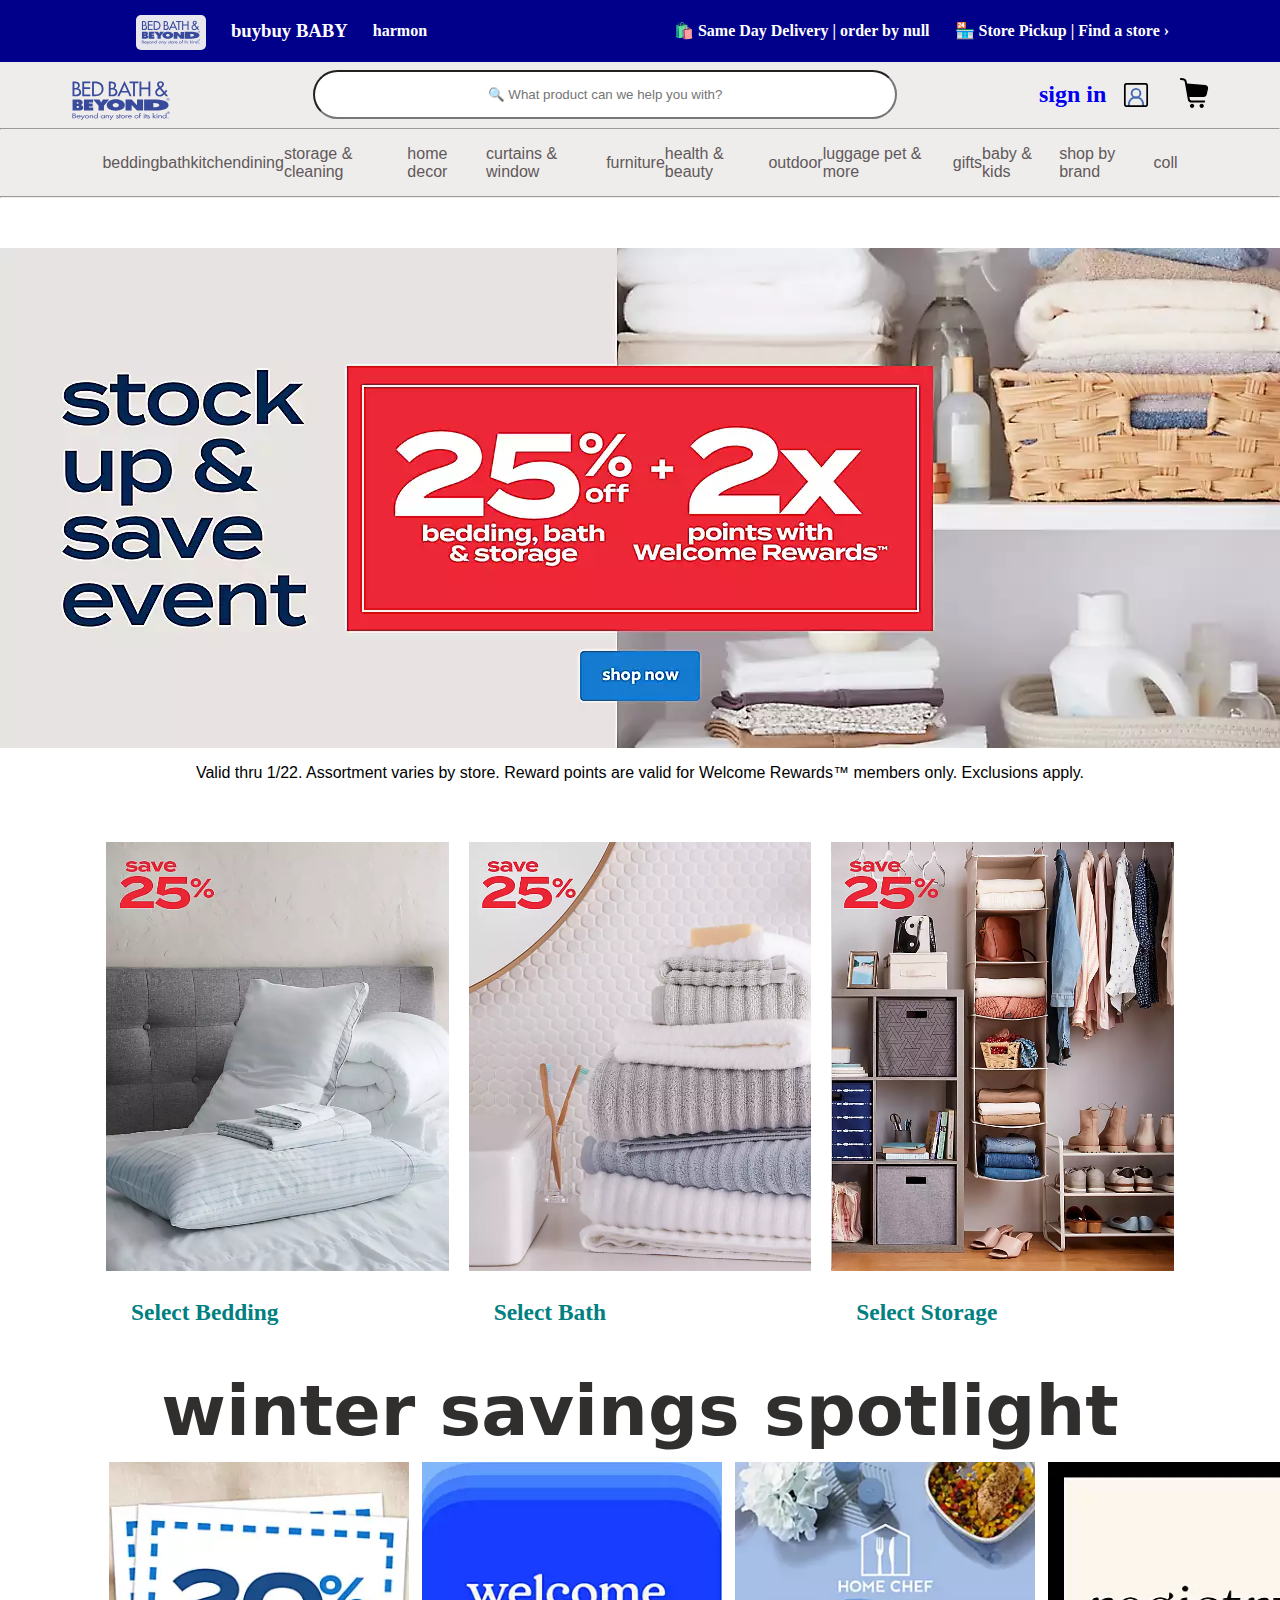
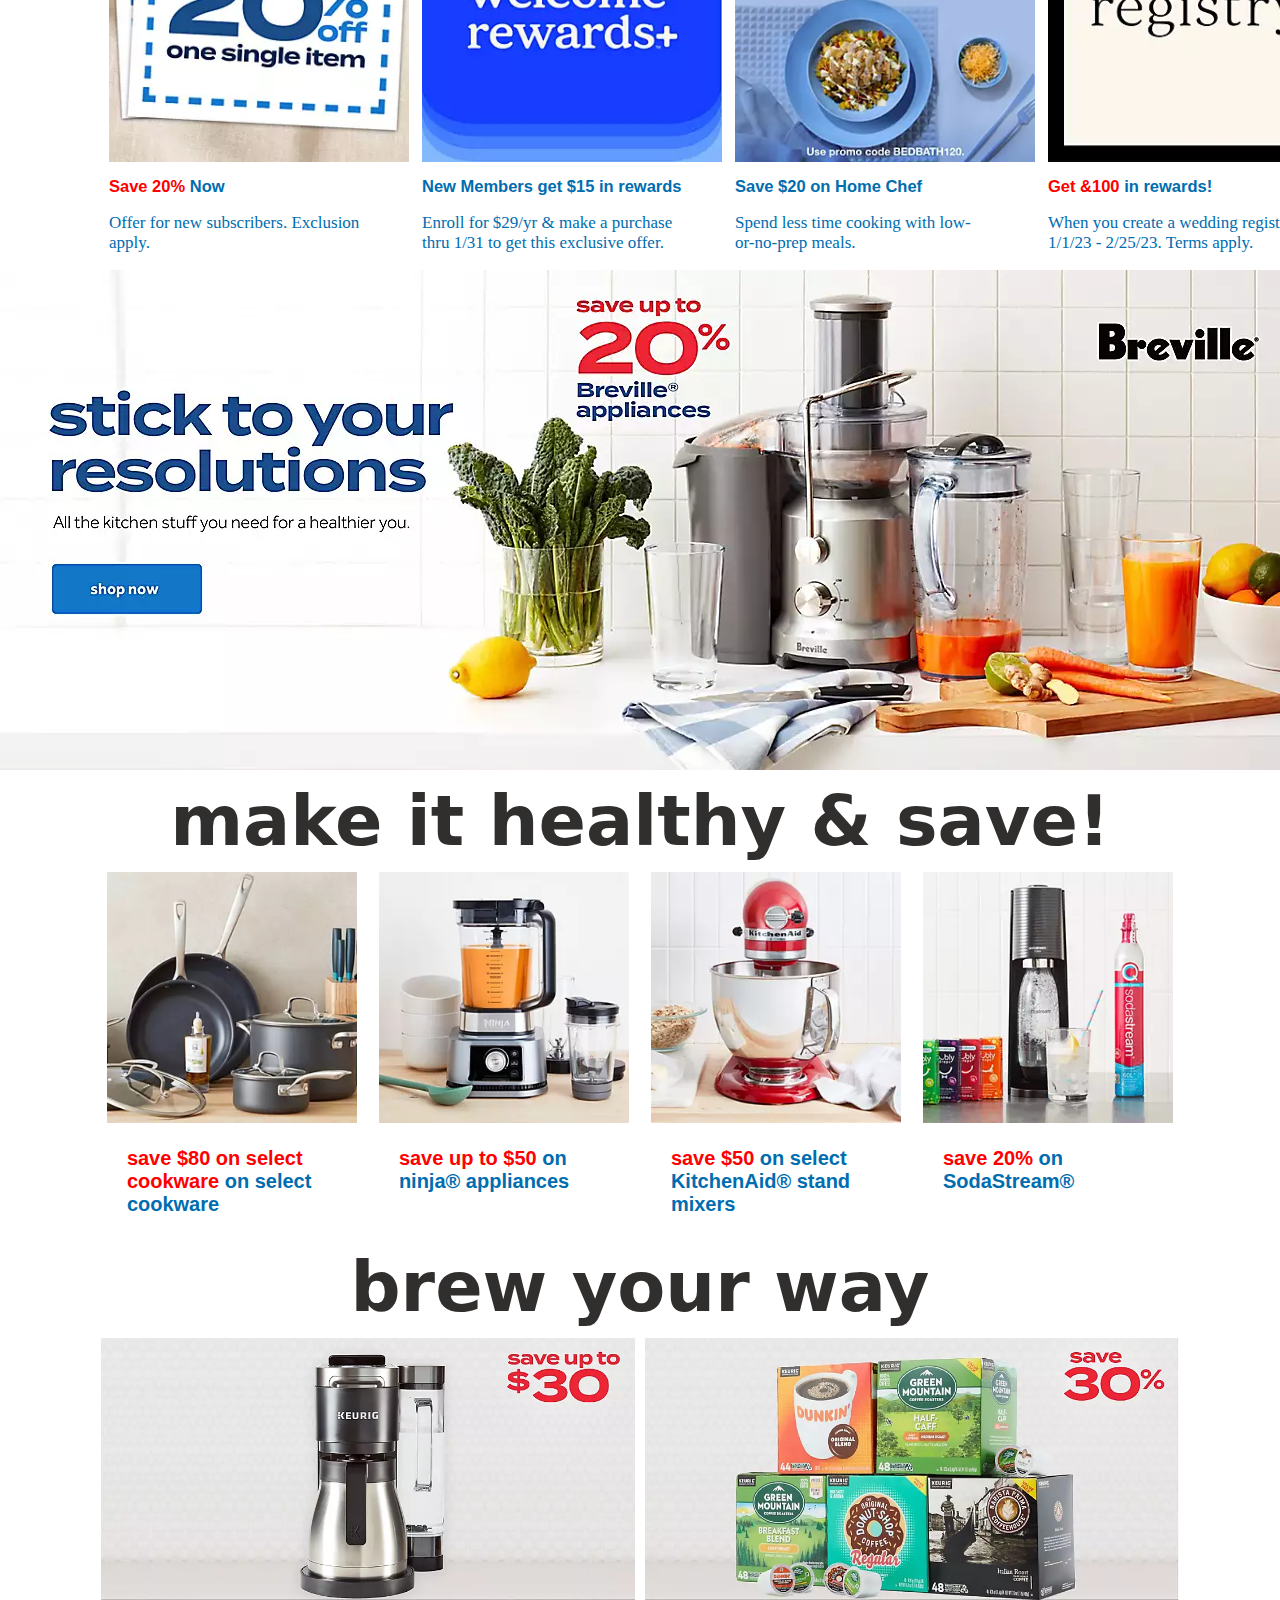
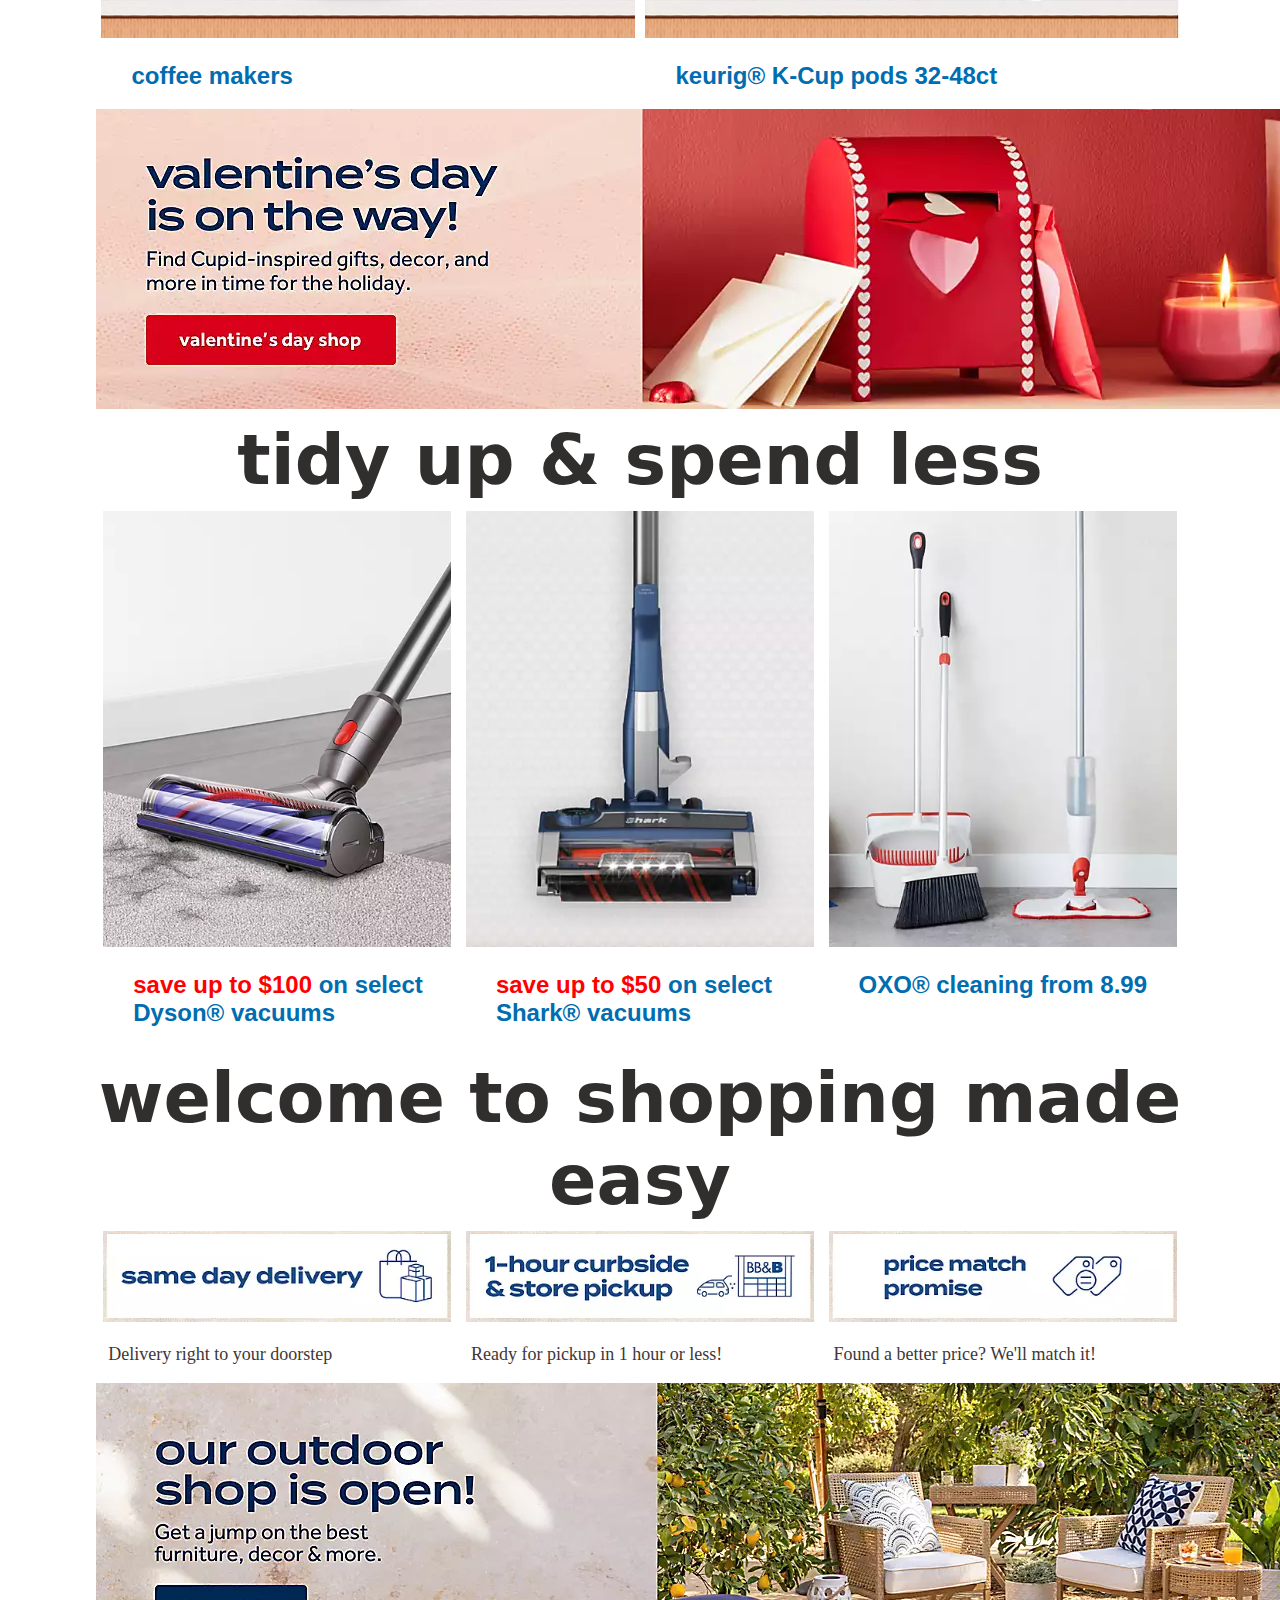
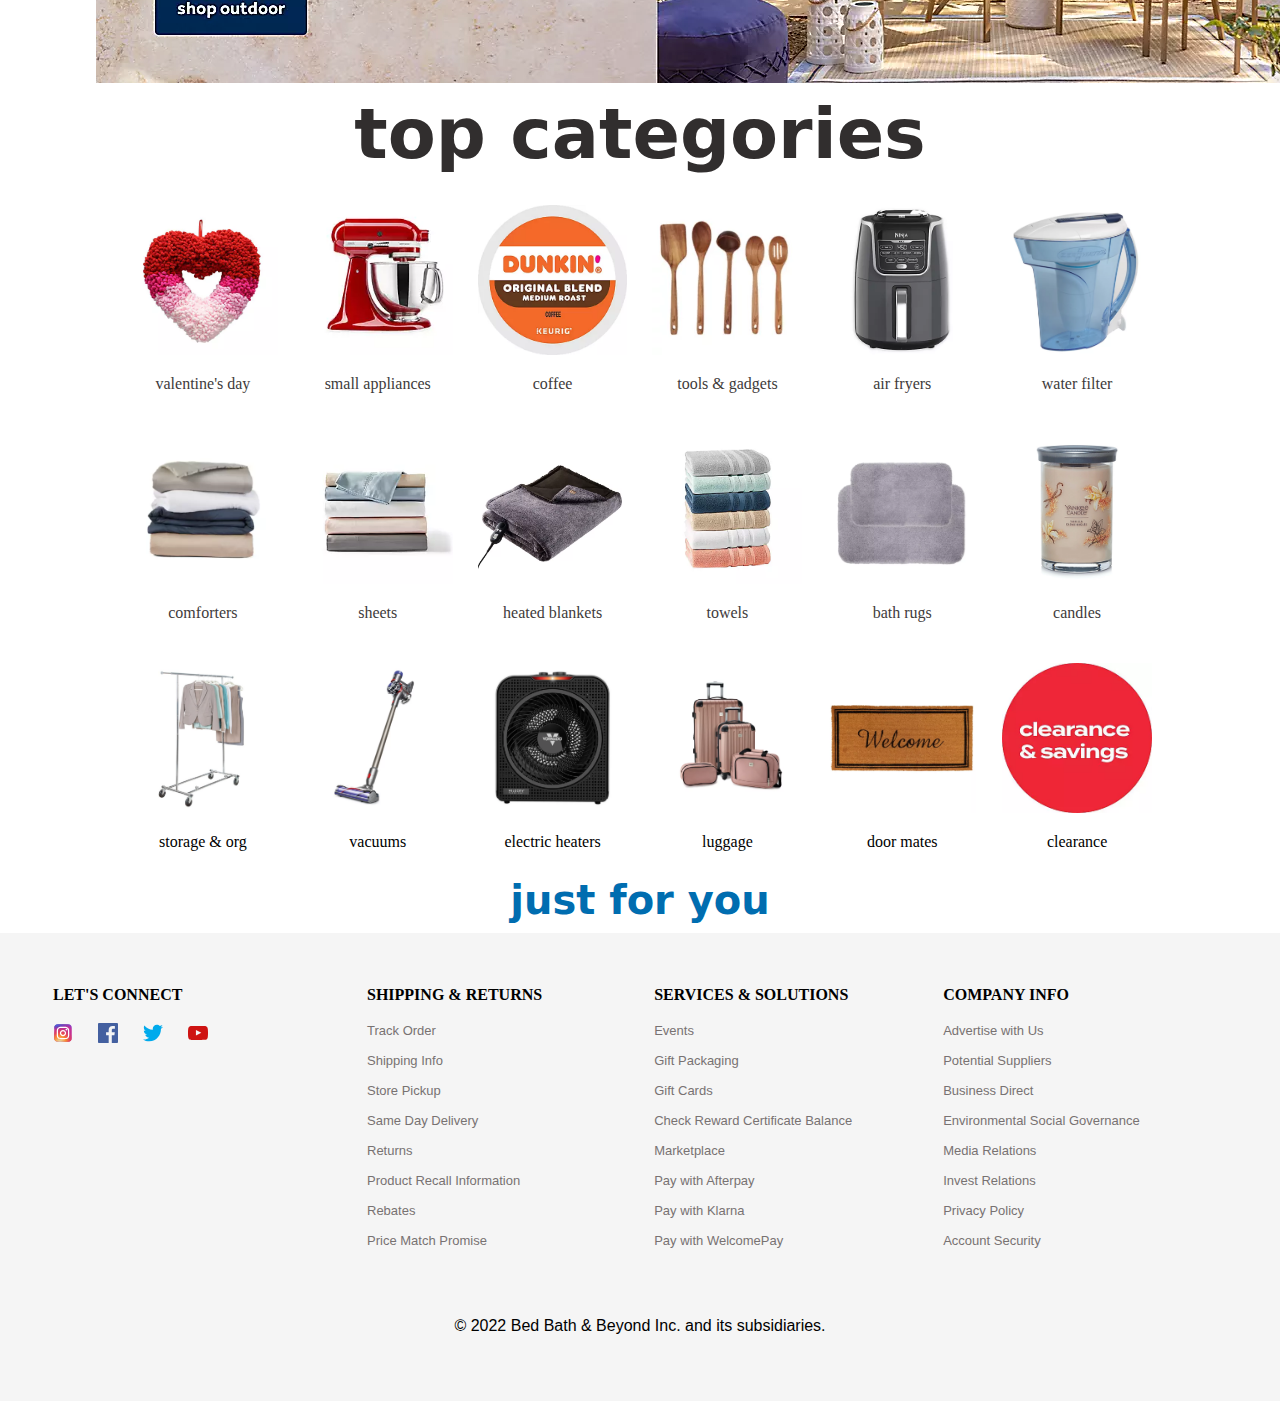
<file: index.html>
<!DOCTYPE html>
<html lang="en">
<head>
    <meta charset="UTF-8">
    <meta http-equiv="X-UA-Compatible" content="IE=edge">
    <meta name="viewport" content="width=device-width, initial-scale=1.0">
    <title>Bed Bath & Beyond</title>
    <link rel="stylesheet" href="style-index.css">
</head>
<body>

    <div id="header">
        <div>
            <a href="./index.html"><img src="./Images/Bedbath&beyond.svg" alt=""></a>
            <a href="#"><h3 class="buy">buybuy BABY</h3></a>
            <a href="#"><h4 class="buy">harmon</h4></a>
        </div>
        <div>
            <a href="#"><h4>🛍️ <span>Same Day Delivery | order by null</span></h4></a>
            <a href="#"><h4>🏪 <span>Store Pickup | Find a store ›</span></h4></a>
        </div>
    </div>

    <div id="nav">
        <div id="inp">
            <a href="./index.html"><img src="./Images/Bedbath&beyond.svg" alt="" id="logo"></a>
        </div>
        <div>
            <input type="text" placeholder="🔍 What product can we help you with?"/>
        </div>
        <div id="login">
            <div>
                <a href="./login.html" id="sign-in">
                <h2>sign in</h2>
                <img src="./Images/profile-svgrepo-com.svg" alt="">
                </a>
            </div>
            <div>
                <a href="./cart.html">
                    <img src="./Images//shopping-cart-free-5-svgrepo-com.svg" alt="">
                </a>
            </div>
        </div>
    </div>

    <hr>

    <div id="various-links">
        <a href="#">bedding</a>
        <a href="#">bath</a>
        <a href="#">kitchen</a>
        <a href="#">dining</a>
        <a href="#">storage & cleaning</a>
        <a href="#">home decor</a>
        <a href="#">curtains & window</a>
        <a href="#">furniture</a>
        <a href="#">health & beauty</a>
        <a href="#">outdoor</a>
        <a href="#">luggage pet & more</a>
        <a href="#">gifts</a>
        <a href="#">baby & kids</a>
        <a href="#">shop by brand</a>
        <a href="#">coll</a>
    </div>

    <hr>

    <div class="home-pic">
        <img src="./Images/home-page.webp" alt="">
    </div>
    <p>Valid thru 1/22. Assortment varies by store. Reward points are valid for Welcome Rewards™ members only. Exclusions apply.</p>

    <div class="category">
        <a href="./shop.html"><img src="./Images/bedding.webp" alt=""><h3>Select Bedding</h3></a>
        <a href="./shop.html"><img src="./Images/bath.webp" alt=""><h3>Select Bath</h3></a>
        <a href="./shop.html"><img src="./Images/storage.webp" alt=""><h3>Select Storage</h3></a>
    </div>

    <div class="prod">
        <h1 class="head">winter savings spotlight</h1>
        <div>
            <a href="#">
                <img src="./Images/1.webp" alt="">
                <h2><span>Save 20% </span>Now</h2>
                <p>Offer for new subscribers. Exclusion apply.</p>
            </a>

            <a href="#">
                <img src="./Images/2.webp" alt="">
                <h2>New Members get $15 in rewards</h2>
                <p>Enroll for $29/yr & make a purchase thru 1/31 to get this exclusive offer.</p>
            </a>

            <a href="#">
                <img src="./Images/3.webp" alt="">
                <h2>Save $20 on Home Chef</h2>
                <p>Spend less time cooking with low-or-no-prep meals.</p>
            </a>

            <a href="#">
                <img src="./Images/4.webp" alt="">
                <h2><span>Get &100</span> in rewards!</h2>
                <p>When you create a wedding registry 1/1/23 - 2/25/23. Terms apply.</p>
            </a>

        </div>
    </div>

    <div class="prod-two">
        <img src="./Images/5.webp" alt="">
    </div>

    <h1 class="head">make it healthy & save!</h1>

    <div class="images-two">
        <div>
            <a href="#"><img src="./Images/6.webp" alt=""><h3><span>save $80 on select cookware</span> on select cookware</h3></a>
        </div>
        <div>
            <a href="#"><img src="./Images/7.webp" alt=""><h3><span>save up to $50 </span>on ninja® appliances</h3></a>
        </div>
        <div>
            <a href="3"><img src="./Images/8.webp" alt=""><h3><span>save $50</span> on select KitchenAid® stand mixers</h3></a>
        </div>
        <div>
            <a href="#"><img src="./Images/9.webp" alt=""><h3><span>save 20% </span>on SodaStream®</h3></a>
        </div>
    </div>

    <h1 class="head">brew your way</h1>

    <div class="img">
        <div>
            <a href="#"><img src="./Images/10.webp" alt=""><h2>coffee makers</h2></a>
        </div>
        <div>
            <a href="#"><img src="./Images/11.webp" alt=""><h2>keurig® K-Cup pods 32-48ct</h2></a>
        </div>
    </div>

    <div class="img">
        <img src="./Images/12.webp" alt="">
    </div>

    <h1 class="head">tidy up & spend less</h1>

    <div class="img img-three">
        <div><a href="#"><img src="./Images/13.webp" alt=""><h2><span>save up to $100</span> on select Dyson® vacuums</h2></a></div>
        <div><a href="#"><img src="./Images/14.webp" alt=""><h2><span>save up to $50</span> on select Shark® vacuums</h2></a></div>
        <div><a href="#"><img src="./Images/15.webp" alt=""><h2>OXO® cleaning from 8.99</h2></a></div>
    </div>

    <h1 class="head">welcome to shopping made easy</h1>

    <div class="img img-three">
        <div><a href="#"><img src="./Images/16.webp" alt=""><p>Delivery right to your doorstep</p></a></div>
        <div><a href="#"><img src="./Images/17.webp" alt=""><p>Ready for pickup in 1 hour or less!</p></a></div>
        <div><a href="#"><img src="./Images/18.webp" alt=""><p>Found a better price? We'll match it!</p></a></div>
    </div>

    <div class="img">
        <img src="./Images/19.webp" alt="">
    </div>

    <h1 class="head">top categories</h1>

    <div class="cat-grid">
        <div><a href="#"><img src="./Images/a.webp" alt=""><p>valentine's day</p></a></div>
        <div><a href="#"><img src="./Images/b.webp" alt=""><p>small appliances</p></a></div>
        <div><a href="#"><img src="./Images/c.webp" alt=""><p>coffee</p></a></div>
        <div><a href="#"><img src="./Images/d.webp" alt=""><p>tools & gadgets</p></a></div>
        <div><a href="#"><img src="./Images/e.webp" alt=""><p>air fryers</p></a></div>
        <div><a href="#"><img src="./Images/f.webp" alt=""><p>water filter</p></a></div>
        <div><a href="#"><img src="./Images/g.webp" alt=""><p>comforters</p></a></div>
        <div><a href="#"><img src="./Images/h.webp" alt=""><p>sheets</p></a></div>
        <div><a href="#"><img src="./Images/i.webp" alt=""><p>heated blankets</p></a></div>
        <div><a href="#"><img src="./Images/j.webp" alt=""><p>towels</p></a></div>
        <div><a href="#"><img src="./Images/k.webp" alt=""><p>bath rugs</p></a></div>
        <div><a href="#"><img src="./Images/l.webp" alt=""><p>candles</p></a></div>
        <div><a href="#"><img src="./Images/m.jpg" alt=""></a><p>storage & org</p></div>
        <div><a href="#"><img src="./Images/n.webp" alt=""></a><p>vacuums</p></div>
        <div><a href="#"><img src="./Images/o.webp" alt=""></a><p>electric heaters</p></div>
        <div><a href="#"><img src="./Images/p.webp" alt=""></a><p>luggage</p></div>
        <div><a href="#"><img src="./Images/q.webp" alt=""></a><p>door mates</p></div>
        <div><a href="#"><img src="./Images/r.webp" alt=""></a><p>clearance</p></div>
    </div>

    <h1 class="head for-you">just for you</h1>

    <div class="foot">
        <table>
            <thead>
                <tr>
                    <th>LET'S CONNECT</th>
                    <th>SHIPPING & RETURNS</th>
                    <th>SERVICES & SOLUTIONS</th>
                    <th>COMPANY INFO</th>
                </tr>
            </thead>

            <tbody>
                <tr>
                    <td class="social-links">
                        <li><a href="https://www.instagram.com/"><img src="./Images/instagram-1-svgrepo-com.svg" alt=""></a></li>
                        <li><a href="https://www.facebook.com"><img src="./Images/facebook-color-svgrepo-com.svg" alt=""></a></li>
                        <li><a href="https://www.twitter.com"><img src="./Images/twitter-color-svgrepo-com.svg" alt=""></a></li>
                        <li><a href="https://www.youtube.com"><img src="./Images/youtube-color-svgrepo-com.svg" alt=""></a></li>
                    </td>

                    <td>
                        <li><a href="#">Track Order</a></li>
                        <li><a href="#">Shipping Info</a></li>
                        <li><a href="#">Store Pickup</a></li>
                        <li><a href="#">Same Day Delivery</a></li>
                        <li><a href="#">Returns</a></li>
                        <li><a href="#">Product Recall Information</a></li>
                        <li><a href="#">Rebates</a></li>
                        <li><a href="#">Price Match Promise</a></li>
                    </td>

                    <td>
                        <li><a href="#">Events</a></li>
                        <li><a href="#">Gift Packaging</a></li>
                        <li><a href="#">Gift Cards</a></li>
                        <li><a href="#">Check Reward Certificate Balance</a></li>
                        <li><a href="#">Marketplace</a></li>
                        <li><a href="#">Pay with Afterpay</a></li>
                        <li><a href="#">Pay with Klarna</a></li>
                        <li><a href="#">Pay with WelcomePay</a></li>
                    </td>

                    <td >
                        <li><a href="#">Advertise with Us</a></li>
                        <li><a href="#">Potential Suppliers</a></li>
                        <li><a href="#">Business Direct</a></li>
                        <li><a href="#">Environmental Social Governance</a></li>
                        <li><a href="#">Media Relations</a></li>
                        <li><a href="#">Invest Relations</a></li>
                        <li><a href="#">Privacy Policy</a></li>
                        <li><a href="#">Account Security</a></li>
                    </td>
                </tr>
            </tbody>
        </table>
        <p>© 2022 Bed Bath & Beyond Inc. and its subsidiaries.</p>
    </div>

    <link rel="stylesheet" href="cart-script.js">
</body>
</html>
</file>
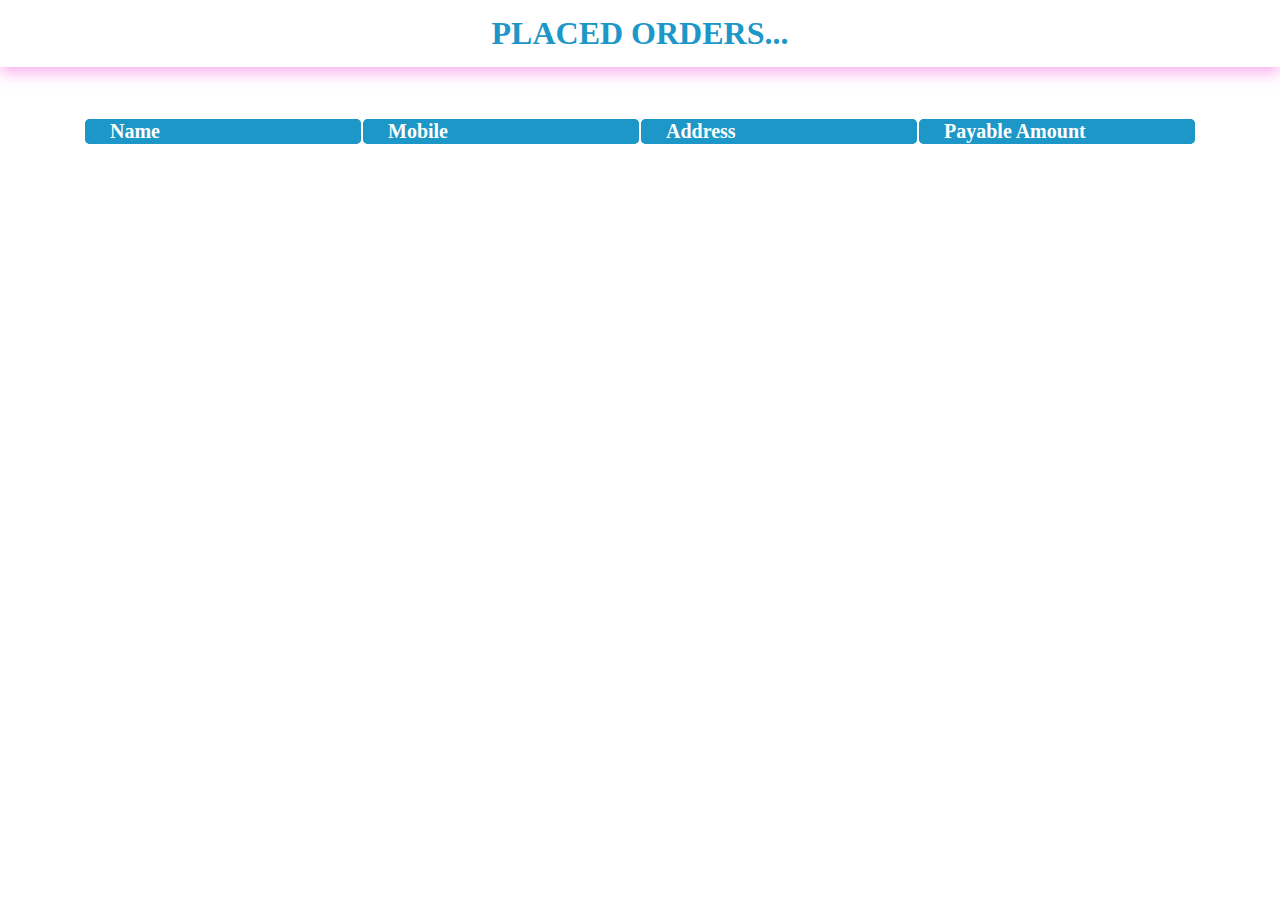
<file: admin.html>
<!DOCTYPE html>
<html lang="en">
<head>
    <meta charset="UTF-8">
    <meta http-equiv="X-UA-Compatible" content="IE=edge">
    <meta name="viewport" content="width=device-width, initial-scale=1.0">
    <title>Admin Page</title>
    <link rel="stylesheet" href="admin-style.css">
</head>
<body>
    <div class="nav">
        <h1>PLACED ORDERS...</h1>
    </div>

    <table>
        <thead>
            <tr>
                <th>Name</th>
                <th>Mobile</th>
                <th>Address</th>
                <th>Payable Amount</th>
            </tr>
        </thead>
        <tbody>

        </tbody>
    </table>
</body>
</html>

<script src="./admin-script.js">

</script>
</file>
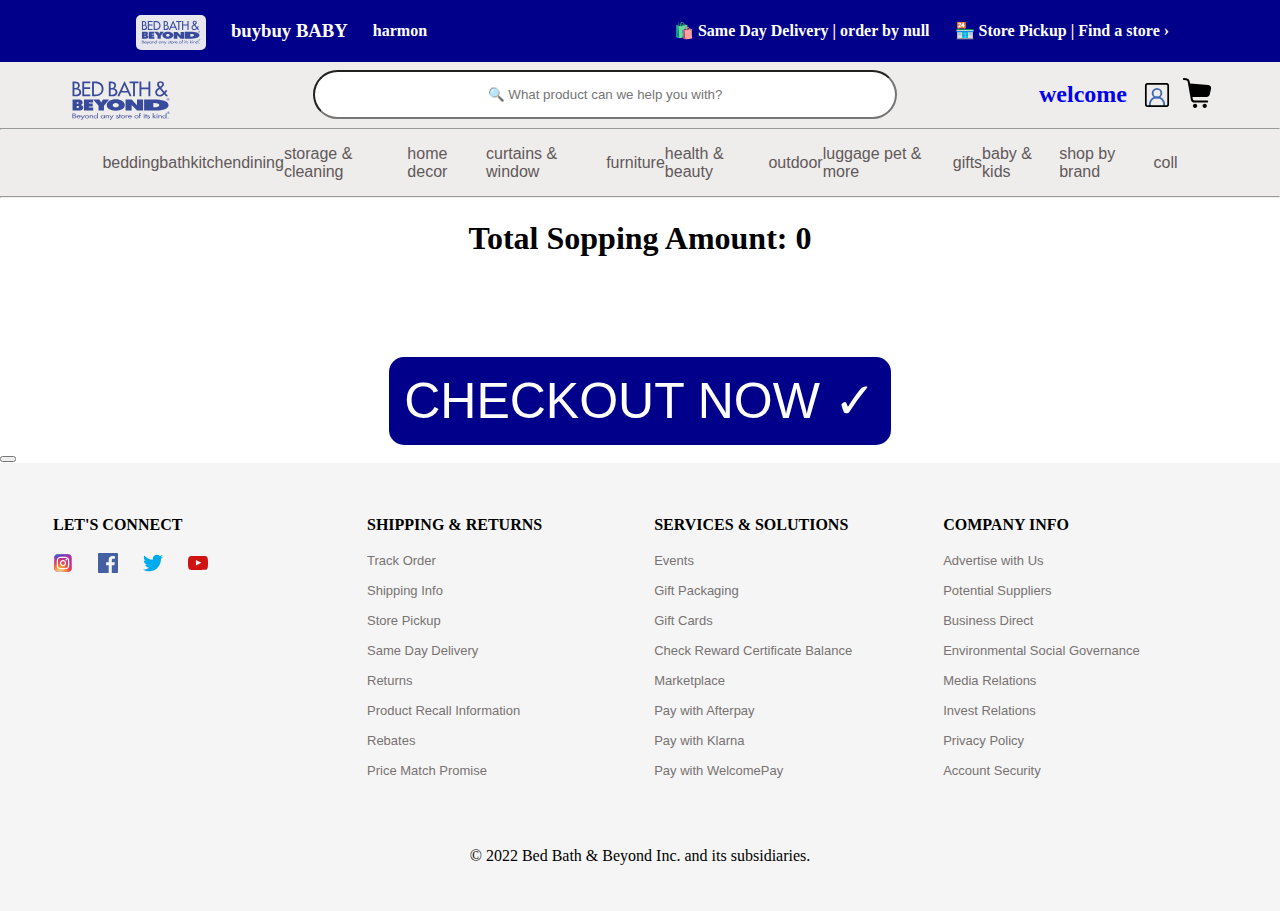
<file: cart.html>
<!DOCTYPE html>
<html lang="en">
<head>
    <meta charset="UTF-8">
    <meta http-equiv="X-UA-Compatible" content="IE=edge">
    <meta name="viewport" content="width=device-width, initial-scale=1.0">
    <title>Cart Page</title>
    <link rel="stylesheet" href="cart-style.css">
</head>
<body>

    <div id="header">
        <div>
            <a href="./index.html"><img src="./Images/Bedbath&beyond.svg" alt=""></a>
            <a href="#"><h3 class="buy">buybuy BABY</h3></a>
            <a href="#"><h4 class="buy">harmon</h4></a>
        </div>
        <div>
            <a href="#"><h4>🛍️ <span>Same Day Delivery | order by null</span></h4></a>
            <a href="#"><h4>🏪 <span>Store Pickup | Find a store ›</span></h4></a>
        </div>
    </div>

    <div id="nav">
        <div id="inp">
            <a href="./index.html"><img src="./Images/Bedbath&beyond.svg" alt="" id="logo"></a>
        </div>
        <div>
            <input type="text" placeholder="🔍 What product can we help you with?"/>
        </div>
        <div id="login">
            <div>
                <a href="./login.html" id="sign-in">
                <h2>welcome</h2>
                <img src="./Images/profile-svgrepo-com.svg" alt="">
                </a>
            </div>
            <div>
                <a href="./cart.html">
                    <img src="./Images//shopping-cart-free-5-svgrepo-com.svg" alt="">
                </a>
            </div>
        </div>
    </div>

    <hr>

    <div id="various-links">
        <a href="#">bedding</a>
        <a href="#">bath</a>
        <a href="#">kitchen</a>
        <a href="#">dining</a>
        <a href="#">storage & cleaning</a>
        <a href="#">home decor</a>
        <a href="#">curtains & window</a>
        <a href="#">furniture</a>
        <a href="#">health & beauty</a>
        <a href="#">outdoor</a>
        <a href="#">luggage pet & more</a>
        <a href="#">gifts</a>
        <a href="#">baby & kids</a>
        <a href="#">shop by brand</a>
        <a href="#">coll</a>
    </div>

    <hr>

    <h1 style="text-align: center;">Total Sopping Amount: <span id="total-cost"></span></h1>

    <div id="grid">

    </div>

    <div class="out">
        <a href="./check-out.html"><button id="check-out">CHECKOUT NOW ✓<button></a>
    </div>

    <div class="foot">
        <table>
            <thead>
                <tr>
                    <th>LET'S CONNECT</th>
                    <th>SHIPPING & RETURNS</th>
                    <th>SERVICES & SOLUTIONS</th>
                    <th>COMPANY INFO</th>
                </tr>
            </thead>

            <tbody>
                <tr>
                    <td class="social-links">
                        <li><a href="https://www.instagram.com/"><img src="./Images/instagram-1-svgrepo-com.svg" alt=""></a></li>
                        <li><a href="https://www.facebook.com"><img src="./Images/facebook-color-svgrepo-com.svg" alt=""></a></li>
                        <li><a href="https://www.twitter.com"><img src="./Images/twitter-color-svgrepo-com.svg" alt=""></a></li>
                        <li><a href="https://www.youtube.com"><img src="./Images/youtube-color-svgrepo-com.svg" alt=""></a></li>
                    </td>

                    <td>
                        <li><a href="#">Track Order</a></li>
                        <li><a href="#">Shipping Info</a></li>
                        <li><a href="#">Store Pickup</a></li>
                        <li><a href="#">Same Day Delivery</a></li>
                        <li><a href="#">Returns</a></li>
                        <li><a href="#">Product Recall Information</a></li>
                        <li><a href="#">Rebates</a></li>
                        <li><a href="#">Price Match Promise</a></li>
                    </td>

                    <td>
                        <li><a href="#">Events</a></li>
                        <li><a href="#">Gift Packaging</a></li>
                        <li><a href="#">Gift Cards</a></li>
                        <li><a href="#">Check Reward Certificate Balance</a></li>
                        <li><a href="#">Marketplace</a></li>
                        <li><a href="#">Pay with Afterpay</a></li>
                        <li><a href="#">Pay with Klarna</a></li>
                        <li><a href="#">Pay with WelcomePay</a></li>
                    </td>

                    <td >
                        <li><a href="#">Advertise with Us</a></li>
                        <li><a href="#">Potential Suppliers</a></li>
                        <li><a href="#">Business Direct</a></li>
                        <li><a href="#">Environmental Social Governance</a></li>
                        <li><a href="#">Media Relations</a></li>
                        <li><a href="#">Invest Relations</a></li>
                        <li><a href="#">Privacy Policy</a></li>
                        <li><a href="#">Account Security</a></li>
                    </td>
                </tr>
            </tbody>
        </table>
        <p>© 2022 Bed Bath & Beyond Inc. and its subsidiaries.</p>
    </div>

    </body>
</html>
<script src="./cart-script.js">

</script>
</file>
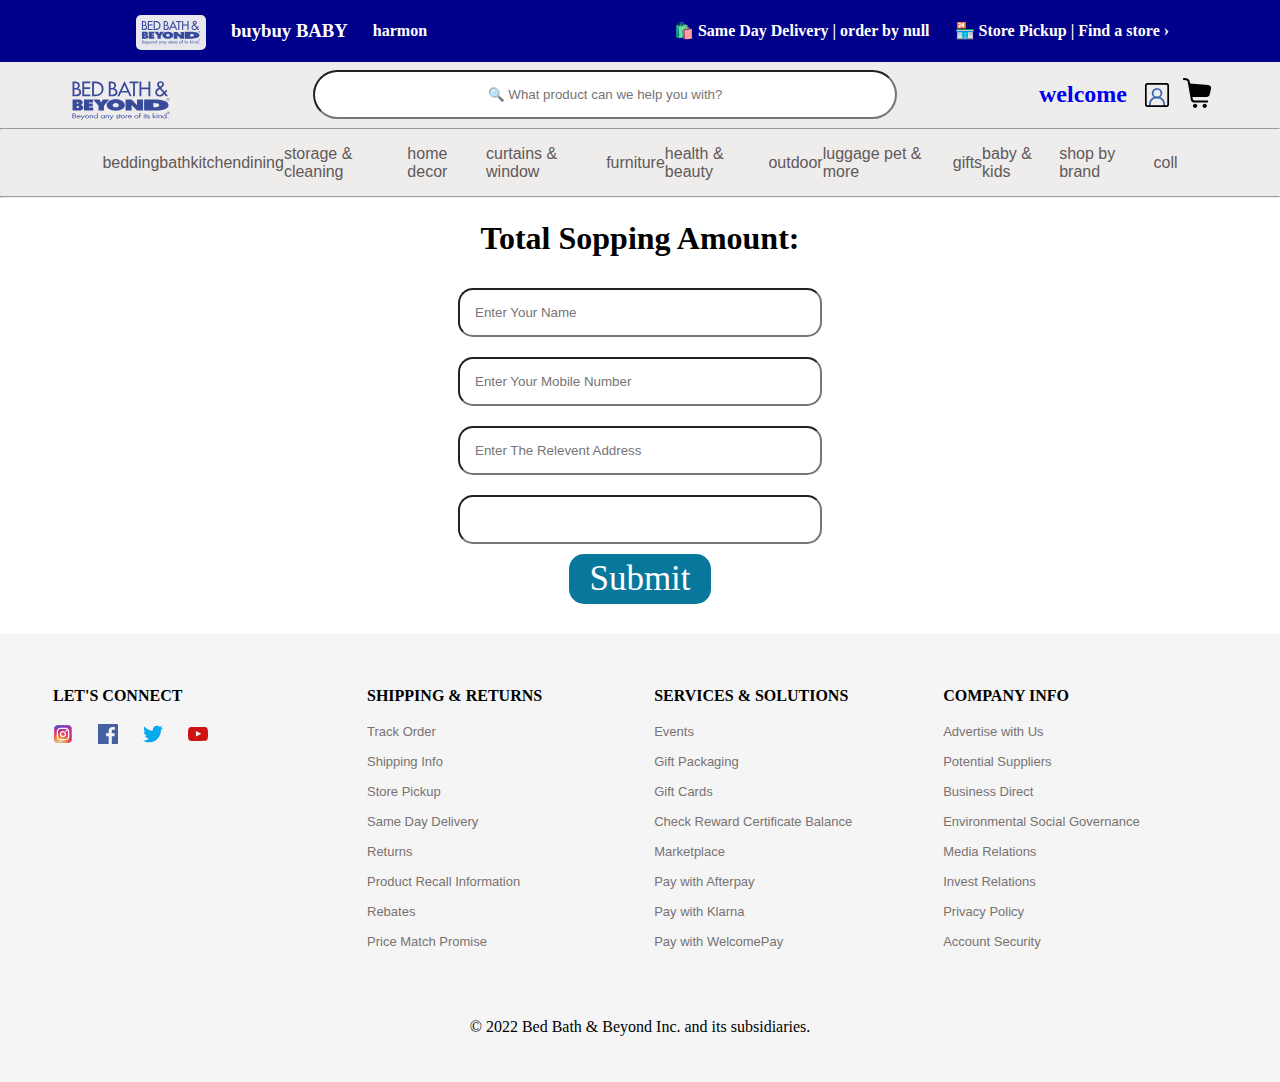
<file: check-out.html>
<!DOCTYPE html>
<html lang="en">
<head>
    <meta charset="UTF-8">
    <meta http-equiv="X-UA-Compatible" content="IE=edge">
    <meta name="viewport" content="width=device-width, initial-scale=1.0">
    <title>CheckOut Page</title>
    <link rel="stylesheet" href="co-style.css">
</head>
<body>

    <div id="header">
        <div>
            <a href="./index.html"><img src="./Images/Bedbath&beyond.svg" alt=""></a>
            <a href="#"><h3 class="buy">buybuy BABY</h3></a>
            <a href="#"><h4 class="buy">harmon</h4></a>
        </div>
        <div>
            <a href="#"><h4>🛍️ <span>Same Day Delivery | order by null</span></h4></a>
            <a href="#"><h4>🏪 <span>Store Pickup | Find a store ›</span></h4></a>
        </div>
    </div>

    <div id="nav">
        <div id="inp">
            <a href="./index.html"><img src="./Images/Bedbath&beyond.svg" alt="" id="logo"></a>
        </div>
        <div>
            <input type="text" placeholder="🔍 What product can we help you with?"/>
        </div>
        <div id="login">
            <div>
                <a href="./login.html" id="sign-in">
                <h2>welcome</h2>
                <img src="./Images/profile-svgrepo-com.svg" alt="">
                </a>
            </div>
            <div>
                <a href="./cart.html">
                    <img src="./Images//shopping-cart-free-5-svgrepo-com.svg" alt="">
                </a>
            </div>
        </div>
    </div>

    <hr>

    <div id="various-links">
        <a href="#">bedding</a>
        <a href="#">bath</a>
        <a href="#">kitchen</a>
        <a href="#">dining</a>
        <a href="#">storage & cleaning</a>
        <a href="#">home decor</a>
        <a href="#">curtains & window</a>
        <a href="#">furniture</a>
        <a href="#">health & beauty</a>
        <a href="#">outdoor</a>
        <a href="#">luggage pet & more</a>
        <a href="#">gifts</a>
        <a href="#">baby & kids</a>
        <a href="#">shop by brand</a>
        <a href="#">coll</a>
    </div>

    <hr>

    <h1 style="text-align: center;">Total Sopping Amount: <span id="total-cost"></span></h1>

    <form action="">
        <input type="text" placeholder="Enter Your Name" id="name" />
        <input type="number" placeholder="Enter Your Mobile Number" id="mob" />
        <input type="text" placeholder="Enter The Relevent Address" id="add" />
        <input type="text" id="captcha">
        <input type="submit" value="Submit" id="submit" />
    </form>

    <div class="foot">
        <table>
            <thead>
                <tr>
                    <th>LET'S CONNECT</th>
                    <th>SHIPPING & RETURNS</th>
                    <th>SERVICES & SOLUTIONS</th>
                    <th>COMPANY INFO</th>
                </tr>
            </thead>

            <tbody>
                <tr>
                    <td class="social-links">
                        <li><a href="https://www.instagram.com/"><img src="./Images/instagram-1-svgrepo-com.svg" alt=""></a></li>
                        <li><a href="https://www.facebook.com"><img src="./Images/facebook-color-svgrepo-com.svg" alt=""></a></li>
                        <li><a href="https://www.twitter.com"><img src="./Images/twitter-color-svgrepo-com.svg" alt=""></a></li>
                        <li><a href="https://www.youtube.com"><img src="./Images/youtube-color-svgrepo-com.svg" alt=""></a></li>
                    </td>

                    <td>
                        <li><a href="#">Track Order</a></li>
                        <li><a href="#">Shipping Info</a></li>
                        <li><a href="#">Store Pickup</a></li>
                        <li><a href="#">Same Day Delivery</a></li>
                        <li><a href="#">Returns</a></li>
                        <li><a href="#">Product Recall Information</a></li>
                        <li><a href="#">Rebates</a></li>
                        <li><a href="#">Price Match Promise</a></li>
                    </td>

                    <td>
                        <li><a href="#">Events</a></li>
                        <li><a href="#">Gift Packaging</a></li>
                        <li><a href="#">Gift Cards</a></li>
                        <li><a href="#">Check Reward Certificate Balance</a></li>
                        <li><a href="#">Marketplace</a></li>
                        <li><a href="#">Pay with Afterpay</a></li>
                        <li><a href="#">Pay with Klarna</a></li>
                        <li><a href="#">Pay with WelcomePay</a></li>
                    </td>

                    <td >
                        <li><a href="#">Advertise with Us</a></li>
                        <li><a href="#">Potential Suppliers</a></li>
                        <li><a href="#">Business Direct</a></li>
                        <li><a href="#">Environmental Social Governance</a></li>
                        <li><a href="#">Media Relations</a></li>
                        <li><a href="#">Invest Relations</a></li>
                        <li><a href="#">Privacy Policy</a></li>
                        <li><a href="#">Account Security</a></li>
                    </td>
                </tr>
            </tbody>
        </table>
        <p>© 2022 Bed Bath & Beyond Inc. and its subsidiaries.</p>
    </div>

    </body>
</html>


<script>
    let cartData = JSON.parse(localStorage.getItem("cart-data"));
    let totalAmt = document.getElementById("total-cost");
    var sum = 0;

    let order = JSON.parse(localStorage.getItem("order")) || [];

    totalAmt.style.color = "teal";
    totalCost(cartData);
    function totalCost(data) {
        totalAmt.innerHTML = null;
        data.forEach((product) => {
            sum += (product.price * product.quantity);
        })
        totalAmt.innerText = sum;
    }

    let captcha = document.getElementById("captcha");
    captcha.placeholder = "Please Enter The Amount That You Have To Pay";

    let form = document.querySelector("form");
    form.addEventListener("submit", (event) => {
        event.preventDefault();
        let name = document.getElementById("name");
        let mob = document.getElementById("mob");
        let add = document.getElementById("add");
        let captcha = document.getElementById("captcha");

        let individualOrder = {
            name: name.value,
            mob: mob.value,
            add: add.value,
            amt: captcha.value
        };

        if(name.value != "" && mob.value != "" && add != "" && captcha.value == sum) {
            order.push(individualOrder);
            localStorage.setItem("order", JSON.stringify(order));
            alert("Order Placed Successfully");
        }
        else if(name.value === "" || mob.value === "" || add.value === "") alert("Invalid Info...");
        else if(captcha != sum) alert("Wrong Amount. Payment Fail.");
        else alert("Invalid Data");
    })

</script>
</file>
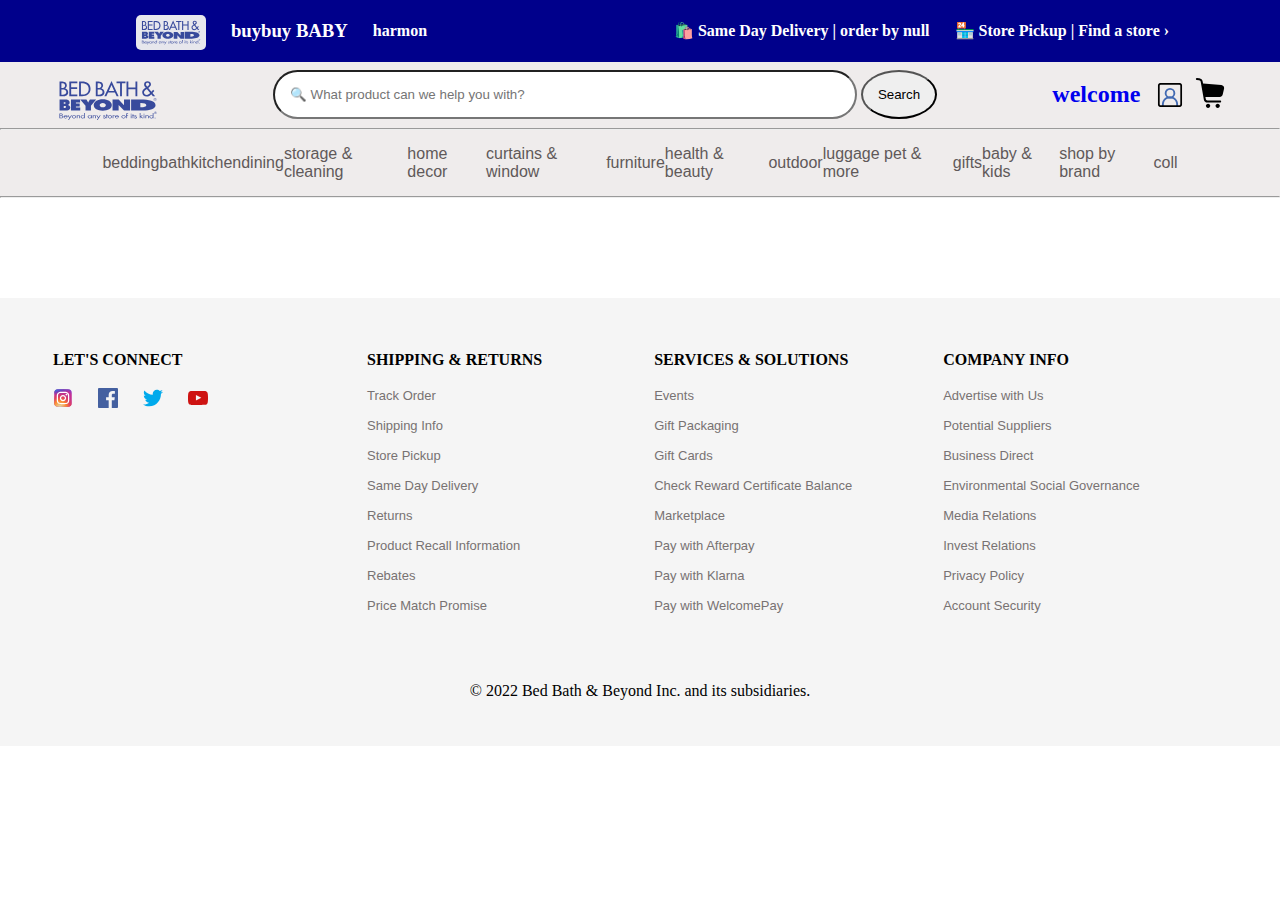
<file: shop.html>
<!DOCTYPE html>
<html lang="en">
    <head>
        <meta charset="UTF-8">
        <meta http-equiv="X-UA-Compatible" content="IE=edge">
        <meta name="viewport" content="width=device-width, initial-scale=1.0">
        <title>Bed Bath & Beyond</title>
        <link rel="stylesheet" href="shop-style.css">
    </head>

    <body>
        <div id="header">
            <div>
                <a href="./index.html"><img src="./Images/Bedbath&beyond.svg" alt=""></a>
                <a href="#"><h3 class="buy">buybuy BABY</h3></a>
                <a href="#"><h4 class="buy">harmon</h4></a>
            </div>
            <div>
                <a href="#"><h4>🛍️ <span>Same Day Delivery | order by null</span></h4></a>
                <a href="#"><h4>🏪 <span>Store Pickup | Find a store ›</span></h4></a>
            </div>
        </div>

        <div id="nav">
            <div id="inp">
                <a href="./index.html"><img src="./Images/Bedbath&beyond.svg" alt="" id="logo"></a>
            </div>
            <div>
                <form action="">
                    <input type="text" placeholder="🔍 What product can we help you with?" id="search-box" />
                    <input type="submit" value="Search">
                </form>
            </div>
            <div id="login">
                <div>
                    <a href="./login.html" id="sign-in">
                    <h2>welcome</h2>
                    <img src="./Images/profile-svgrepo-com.svg" alt="">
                    </a>
                </div>
                <div>
                    <a href="./cart.html">
                        <img src="./Images//shopping-cart-free-5-svgrepo-com.svg" alt="">
                    </a>
                </div>
            </div>
        </div>

        <hr>

        <div id="various-links">
            <a href="#">bedding</a>
            <a href="#">bath</a>
            <a href="#">kitchen</a>
            <a href="#">dining</a>
            <a href="#">storage & cleaning</a>
            <a href="#">home decor</a>
            <a href="#">curtains & window</a>
            <a href="#">furniture</a>
            <a href="#">health & beauty</a>
            <a href="#">outdoor</a>
            <a href="#">luggage pet & more</a>
            <a href="#">gifts</a>
            <a href="#">baby & kids</a>
            <a href="#">shop by brand</a>
            <a href="#">coll</a>
        </div>

        <hr>

        <div id="grid">
            
        </div>

        <div class="foot">
            <table>
                <thead>
                    <tr>
                        <th>LET'S CONNECT</th>
                        <th>SHIPPING & RETURNS</th>
                        <th>SERVICES & SOLUTIONS</th>
                        <th>COMPANY INFO</th>
                    </tr>
                </thead>
    
                <tbody>
                    <tr>
                        <td class="social-links">
                            <li><a href="https://www.instagram.com/"><img src="./Images/instagram-1-svgrepo-com.svg" alt=""></a></li>
                            <li><a href="https://www.facebook.com"><img src="./Images/facebook-color-svgrepo-com.svg" alt=""></a></li>
                            <li><a href="https://www.twitter.com"><img src="./Images/twitter-color-svgrepo-com.svg" alt=""></a></li>
                            <li><a href="https://www.youtube.com"><img src="./Images/youtube-color-svgrepo-com.svg" alt=""></a></li>
                        </td>
    
                        <td>
                            <li><a href="#">Track Order</a></li>
                            <li><a href="#">Shipping Info</a></li>
                            <li><a href="#">Store Pickup</a></li>
                            <li><a href="#">Same Day Delivery</a></li>
                            <li><a href="#">Returns</a></li>
                            <li><a href="#">Product Recall Information</a></li>
                            <li><a href="#">Rebates</a></li>
                            <li><a href="#">Price Match Promise</a></li>
                        </td>
    
                        <td>
                            <li><a href="#">Events</a></li>
                            <li><a href="#">Gift Packaging</a></li>
                            <li><a href="#">Gift Cards</a></li>
                            <li><a href="#">Check Reward Certificate Balance</a></li>
                            <li><a href="#">Marketplace</a></li>
                            <li><a href="#">Pay with Afterpay</a></li>
                            <li><a href="#">Pay with Klarna</a></li>
                            <li><a href="#">Pay with WelcomePay</a></li>
                        </td>
    
                        <td >
                            <li><a href="#">Advertise with Us</a></li>
                            <li><a href="#">Potential Suppliers</a></li>
                            <li><a href="#">Business Direct</a></li>
                            <li><a href="#">Environmental Social Governance</a></li>
                            <li><a href="#">Media Relations</a></li>
                            <li><a href="#">Invest Relations</a></li>
                            <li><a href="#">Privacy Policy</a></li>
                            <li><a href="#">Account Security</a></li>
                        </td>
                    </tr>
                </tbody>
            </table>
            <p>© 2022 Bed Bath & Beyond Inc. and its subsidiaries.</p>
        </div>        

    </body>    
</html>

<script src="./shop-script.js">
    
</script>
</file>
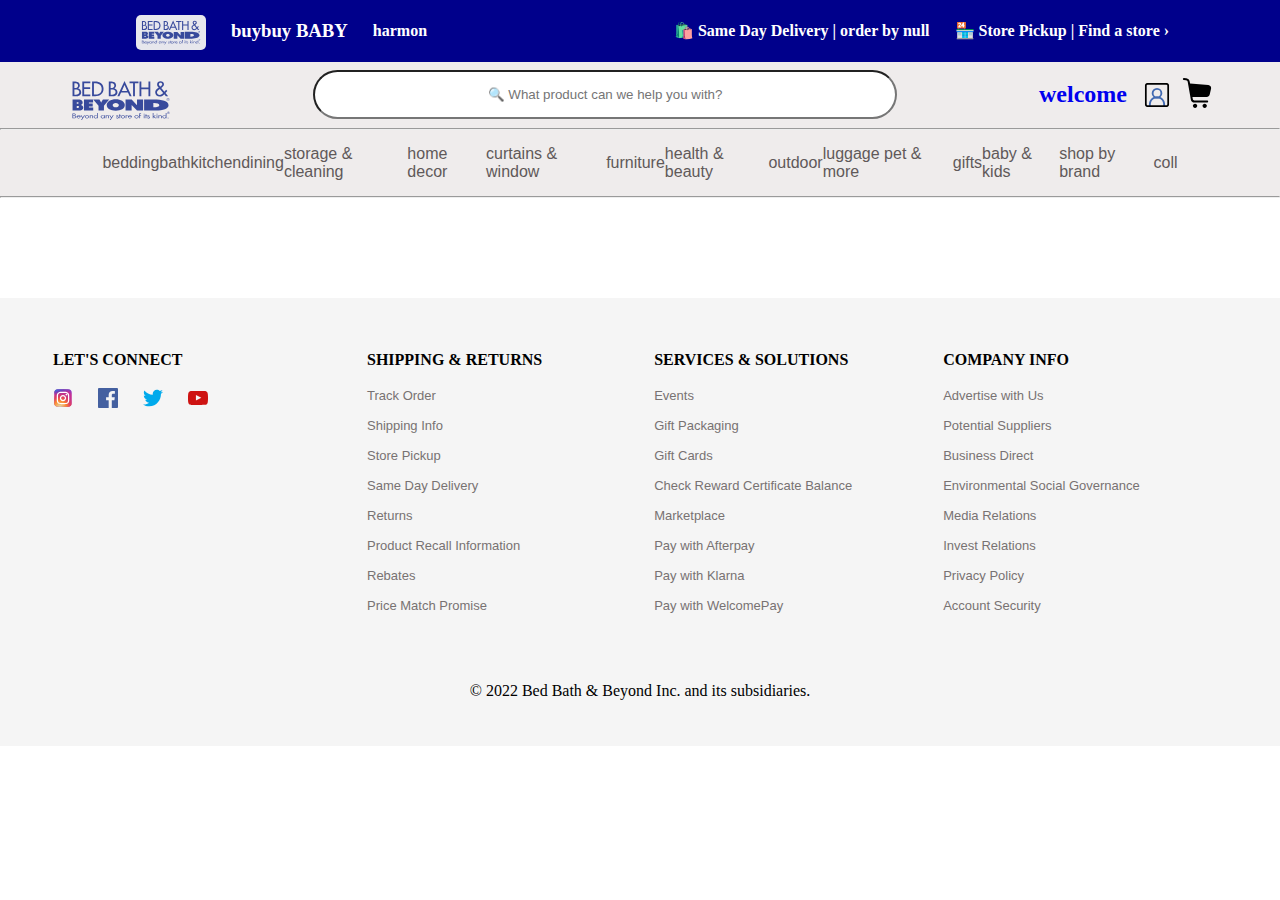
<file: Day-3/shop.html>
<!DOCTYPE html>
<html lang="en">
    <head>
        <meta charset="UTF-8">
        <meta http-equiv="X-UA-Compatible" content="IE=edge">
        <meta name="viewport" content="width=device-width, initial-scale=1.0">
        <title>Bed Bath & Beyond</title>
        <link rel="stylesheet" href="shop-style.css">
    </head>

    <body>
        <div id="header">
            <div>
                <a href="./index.html"><img src="./Images/Bedbath&beyond.svg" alt=""></a>
                <a href="#"><h3 class="buy">buybuy BABY</h3></a>
                <a href="#"><h4 class="buy">harmon</h4></a>
            </div>
            <div>
                <a href="#"><h4>🛍️ <span>Same Day Delivery | order by null</span></h4></a>
                <a href="#"><h4>🏪 <span>Store Pickup | Find a store ›</span></h4></a>
            </div>
        </div>

        <div id="nav">
            <div id="inp">
                <a href="./index.html"><img src="./Images/Bedbath&beyond.svg" alt="" id="logo"></a>
            </div>
            <div>
                <input type="text" placeholder="🔍 What product can we help you with?"/>
            </div>
            <div id="login">
                <div>
                    <a href="./login.html" id="sign-in">
                    <h2>welcome</h2>
                    <img src="./Images/profile-svgrepo-com.svg" alt="">
                    </a>
                </div>
                <div>
                    <a href="./cart.html">
                        <img src="./Images//shopping-cart-free-5-svgrepo-com.svg" alt="">
                    </a>
                </div>
            </div>
        </div>

        <hr>

        <div id="various-links">
            <a href="#">bedding</a>
            <a href="#">bath</a>
            <a href="#">kitchen</a>
            <a href="#">dining</a>
            <a href="#">storage & cleaning</a>
            <a href="#">home decor</a>
            <a href="#">curtains & window</a>
            <a href="#">furniture</a>
            <a href="#">health & beauty</a>
            <a href="#">outdoor</a>
            <a href="#">luggage pet & more</a>
            <a href="#">gifts</a>
            <a href="#">baby & kids</a>
            <a href="#">shop by brand</a>
            <a href="#">coll</a>
        </div>

        <hr>

        <div id="grid">
            
        </div>

        <div class="foot">
            <table>
                <thead>
                    <tr>
                        <th>LET'S CONNECT</th>
                        <th>SHIPPING & RETURNS</th>
                        <th>SERVICES & SOLUTIONS</th>
                        <th>COMPANY INFO</th>
                    </tr>
                </thead>
    
                <tbody>
                    <tr>
                        <td class="social-links">
                            <li><a href="https://www.instagram.com/"><img src="./Images/instagram-1-svgrepo-com.svg" alt=""></a></li>
                            <li><a href="https://www.facebook.com"><img src="./Images/facebook-color-svgrepo-com.svg" alt=""></a></li>
                            <li><a href="https://www.twitter.com"><img src="./Images/twitter-color-svgrepo-com.svg" alt=""></a></li>
                            <li><a href="https://www.youtube.com"><img src="./Images/youtube-color-svgrepo-com.svg" alt=""></a></li>
                        </td>
    
                        <td>
                            <li><a href="#">Track Order</a></li>
                            <li><a href="#">Shipping Info</a></li>
                            <li><a href="#">Store Pickup</a></li>
                            <li><a href="#">Same Day Delivery</a></li>
                            <li><a href="#">Returns</a></li>
                            <li><a href="#">Product Recall Information</a></li>
                            <li><a href="#">Rebates</a></li>
                            <li><a href="#">Price Match Promise</a></li>
                        </td>
    
                        <td>
                            <li><a href="#">Events</a></li>
                            <li><a href="#">Gift Packaging</a></li>
                            <li><a href="#">Gift Cards</a></li>
                            <li><a href="#">Check Reward Certificate Balance</a></li>
                            <li><a href="#">Marketplace</a></li>
                            <li><a href="#">Pay with Afterpay</a></li>
                            <li><a href="#">Pay with Klarna</a></li>
                            <li><a href="#">Pay with WelcomePay</a></li>
                        </td>
    
                        <td >
                            <li><a href="#">Advertise with Us</a></li>
                            <li><a href="#">Potential Suppliers</a></li>
                            <li><a href="#">Business Direct</a></li>
                            <li><a href="#">Environmental Social Governance</a></li>
                            <li><a href="#">Media Relations</a></li>
                            <li><a href="#">Invest Relations</a></li>
                            <li><a href="#">Privacy Policy</a></li>
                            <li><a href="#">Account Security</a></li>
                        </td>
                    </tr>
                </tbody>
            </table>
            <p>© 2022 Bed Bath & Beyond Inc. and its subsidiaries.</p>
        </div>        

    </body>    
</html>

<script src="./shop-script.js">
    
</script>
</file>
<file: style-index.css>
body {
    margin: 0;
    padding: 0;
}

#header {
    background-color: #00008B;
    display: flex;
    margin: auto;
    justify-content: space-around;
    align-items: center;
}

#header > div > a {
    color: white;
    text-decoration: none;
    margin-left: 25px;
}

#header > div {
    display: flex;
    margin: auto;
    align-items: center;
    justify-content: space-between;
}

#header > div > a > img {
    margin-top: 7px;
    width: 60px;
    background-color: #e7e7ed;
    border-radius: 5px;
    padding: 5px;
}

span:hover, .buy:hover {
    text-decoration: underline;
}

#various-links > a:hover {
    text-decoration: underline;
    color: #08779c;
}

#nav {
    display: flex;
    margin: auto;
    justify-content: space-around;
    align-items: center;
    background-color: rgb(239, 236, 236);
}

#login {
    display: flex;
    justify-content: space-between;
    align-items: center;
    text-align: center;
    width: 170px;
    color: rgb(8, 8, 172);
}

#sign-in {
    display: flex;
    text-decoration: none;
}

#sign-in:hover {
    text-decoration: underline;
}

#sign-in > img {
    margin-left: 15px;
    margin-right: 10px;
}

#nav > div > input {
    width: 550px;
    padding: 15px;
    border-radius: 50px;
}

#nav > div > input::placeholder {
    text-align: center;
}

#nav img {
    width: 30px;
}

#inp > a > img {
    width: 100px;
    margin-top: 15px;
}

#various-links {
    display: flex;
    margin: auto;
    justify-content: space-around;
    align-items: center;
    padding: 15px 8% 15px 8%;
    background-color: rgb(239, 236, 236);
}

#various-links > a {
    text-decoration: none;
    font-family: 'Gill Sans', 'Gill Sans MT', Calibri, 'Trebuchet MS', sans-serif;
    color: rgb(96, 89, 89);
}

.home-pic {
    display: flex;
    margin: auto;
    justify-content: center;
    align-items: center;
    margin-top: 50px;
}

p {
    text-align: center;
    font-family: 'Segoe UI', Tahoma, Geneva, Verdana, sans-serif;
}

.category {
    display: flex;
    justify-content: space-around;
    align-items: center;
    width: 85%;
    margin: auto;
    margin-top: 50px;
}

.category > a {
    margin: 10px;
    text-decoration: none;
    font-family: Georgia, 'Times New Roman', Times, serif;
    font-size: 20px;
    color: teal;
}

.category > a:hover {
    text-decoration: underline;
}

.category > a > h3 {
    margin-left: 25px;
}

.category > a > img{
    width: 100%;
}

hr {
    margin: 0;
}

.prod {
    text-align: center;
    font-family: 'Lucida Sans', 'Lucida Sans Regular', 'Lucida Grande', 'Lucida Sans Unicode', Geneva, Verdana, sans-serif;
    font-size: 30px;
}

.prod > div {
    display: flex;
    margin: auto;
    justify-content: space-between;
    align-items: center;
    width: 85%;
}

.prod img {
    width: 300px;
}

.prod > div > a {
    text-decoration: none;
    text-align: center;
    font-size: 11px;
    text-align: left;
    width: 100%;
    margin-left: 13px;
}

.prod > div > a > p {
    font-size: 17px;
    font-family: serif;
    width: 85%;
    text-align: left;
}

.prod > div > a {
    color: #006DB0;
}

.prod > div > a > h2 > span, .img-four > div > a > h2 > span {
    color: red;
}

.prod > div > a:hover {
    text-decoration: underline;
}

.prod-two {
    display: flex;
    margin: auto;
    justify-content: center;
}

.head {
    font-size: 70px;
    text-align: center;
    font-family: system-ui, -apple-system, BlinkMacSystemFont, 'Segoe UI', Roboto, Oxygen, Ubuntu, Cantarell, 'Open Sans', 'Helvetica Neue', sans-serif;
    color: rgb(49, 46, 46);
    margin: 10px;
}

.images-two, img-three {
    display: flex;
    margin: auto;
    width: 85%;
    justify-content: space-around;
}

.images-two > div {
    width: 23%;
    position:static;
}

.images-two > div > a > img {
    width: 100%;
}

.images-two > div > a > h3 > span, .img > div > a > h2 > span {
    color: red;
}

.images-two > div > a {
    text-decoration: none;
    color: #006DB0;
}

.images-two > div > a > h3 {
    margin-left: 20px;
    font-size: 20px;
    font-family: Verdana, Geneva, Tahoma, sans-serif;
}

.images-two > div > a:hover, .img > div > a:hover {
    text-decoration: underline;
    color: #006DB0;
}

.img {
    display: flex;
    margin: auto;
    justify-content: space-around;
    width: 85%;
}

.img > div {
    width: 49%;
}

.img > div > a > img {
    width: 100%;
}

.img > div > a, .img > div > a {
    text-decoration: none;
}

.img > div > a > h2, .img > div > a > h2 {
    margin-left: 30px;
    font-family: Verdana, Geneva, Tahoma, sans-serif;
    color: #006DB0;
}

.img-three > div {
    display: flex;
    justify-content: space-around;
    width: 32%;
}

.img-three > div > a > p {
    font-size: 18px;
    margin-left: 5px;
    font-family: 'Times New Roman', Times, serif;
    text-align: left;    
    color: rgb(63, 55, 55);
}

.cat-grid {
    display: grid;
    gap: 25px;
    margin: auto;
    width: 80%;
    grid-template-columns: repeat(6, 1fr);
    margin-top: 30px;
}

.cat-grid img {
    width: 100%;
}

.cat-grid a {
    text-decoration: none;
    color: rgb(64, 59, 59); 
}

.cat-grid p {
    font-family: 'Times New Roman', Times, serif;
}

.cat-grid > div > a:hover {
    color: #006DB0;
}

.for-you {
    color: #006DB0;
    font-size: 40px;
    font-family: system-ui, -apple-system, BlinkMacSystemFont, 'Segoe UI', Roboto, Oxygen, Ubuntu, Cantarell, 'Open Sans', 'Helvetica Neue', sans-serif;
}

.foot {
    background-color: whitesmoke;
    padding-bottom: 50px;
}

table {
    margin: auto;
    padding: 50px;
}

th, td {
    width: 310px;
    text-align: left;
    list-style: none;
}

li {
    margin-top: 15px;
    font-family: Arial, Helvetica, sans-serif;
    font-size: 13px;
}

li > a {
    text-decoration: none;
    color: rgb(120, 114, 114);
}

li > a:hover {
    text-decoration: underline;
    color: #00008B;
}

.social-links {
    display: flex;
}

.social-links img {
    width: 20px;
    margin-right: 25px;
}

.social-links img:hover {
    width: 30px;
    transition-duration: 100ms;
}
</file>
<file: admin-style.css>
body {
    margin: 0;
    padding: 0;
}

.nav > h1 {
    text-align: center;
    box-shadow: rgba(240, 9, 206, 0.35) 0px 5px 15px;
    margin: 0;
    padding: 15px;
    font-family: Cambria, Cochin, Georgia, Times, 'Times New Roman', serif;
    color: #1c97c7;
}

table {
    margin: auto;
    margin-top: 50px;
    text-align: left;
    padding-bottom: 50px;
}

th, tr, td {
    width: 250px;
    background-color: #1c97c7;
    color: white;
    padding-left: 25px;
    font-size: 20px;
    border-radius: 5px;
}

td {
    background-color: rgb(9, 82, 82);
    height: 50px;
    color: white;
}
</file>
<file: cart-style.css>
body {
    margin: 0;
    padding: 0;
}

#header {
    background-color: #00008B;
    display: flex;
    margin: auto;
    justify-content: space-around;
    align-items: center;
}

#header > div > a {
    color: white;
    text-decoration: none;
    margin-left: 25px;
}

#header > div {
    display: flex;
    margin: auto;
    align-items: center;
    justify-content: space-between;
}

#header > div > a > img {
    margin-top: 7px;
    width: 60px;
    background-color: #e7e7ed;
    border-radius: 5px;
    padding: 5px;
}

span:hover, .buy:hover {
    text-decoration: underline;
}

#various-links > a:hover {
    text-decoration: underline;
    color: #08779c;
}

#nav {
    display: flex;
    margin: auto;
    justify-content: space-around;
    align-items: center;
    background-color: rgb(239, 236, 236);
}

#login {
    display: flex;
    justify-content: space-between;
    align-items: center;
    text-align: center;
    width: 170px;
    color: rgb(8, 8, 172);
}

#sign-in {
    display: flex;
    text-decoration: none;
}

#sign-in:hover {
    text-decoration: underline;
}

#sign-in > img {
    margin-left: 15px;
    margin-right: 10px;
}

#nav > div > input {
    width: 550px;
    padding: 15px;
    border-radius: 50px;
}

#nav > div > input::placeholder {
    text-align: center;
}

#nav img {
    width: 30px;
}

#inp > a > img {
    width: 100px;
    margin-top: 15px;
}

#various-links {
    display: flex;
    margin: auto;
    justify-content: space-around;
    align-items: center;
    padding: 15px 8% 15px 8%;
    background-color: rgb(239, 236, 236);
}

#various-links > a {
    text-decoration: none;
    font-family: 'Gill Sans', 'Gill Sans MT', Calibri, 'Trebuchet MS', sans-serif;
    color: rgb(96, 89, 89);
}

hr {
    margin: 0;
}

#grid {
    display: grid;
    margin: auto;
    gap: 30px;
    grid-template-columns: repeat(3, 1fr);
    margin-top: 50px;
    width: 80%;
    margin-bottom: 50px;
}

#grid > div {
    box-shadow: rgba(0, 0, 0, 0.35) 0px 5px 15px;
    border-radius: 11px;
    padding-bottom: 25px;
}

#grid > div > button:hover {
    cursor: pointer;
}

.foot {
    background-color: whitesmoke;
    padding-bottom: 30px;
}

table {
    margin: auto;
    padding: 50px;
}

th, td {
    width: 310px;
    text-align: left;
    list-style: none;
}

li {
    margin-top: 15px;
    font-family: Arial, Helvetica, sans-serif;
    font-size: 13px;
}

li > a {
    text-decoration: none;
    color: rgb(120, 114, 114);
}

li > a:hover {
    text-decoration: underline;
    color: #00008B;
}

.social-links {
    display: flex;
}

.social-links img {
    width: 20px;
    margin-right: 25px;
}

.social-links img:hover {
    width: 30px;
    transition-duration: 100ms;
}

.foot > p {
    text-align: center;
}

#grid > div > div {
    display: flex;
    margin: auto;
    justify-content: center;
    align-items: center;
}

#grid > div > div > button {
    width: 30px;
    height: 30px;
    margin: 10px;
    border: none;
    background-color: dimgray;    
    font-family: 'Trebuchet MS', 'Lucida Sans Unicode', 'Lucida Grande', 'Lucida Sans', Arial, sans-serif;
    color: white;
    border-radius: 5px;
}

#grid > div > div > button:hover {
    background-color: teal;
    cursor: pointer;
}

#grid > div > div > h4 {
    margin: 0;
}

#check-out {
    text-align: center;
    display: flex;
    margin: auto;
    padding: 15px;
    border-radius: 15px;
    background-color: #00008B;
    color: white;
    font-size: 50px;
    border: none;
    font-family: Impact, Haettenschweiler, 'Arial Narrow Bold', sans-serif;
}

.out > a {
    text-decoration: none;
}

#check-out:hover {
    cursor: pointer;
    color: yellow;
}
</file>
<file: co-style.css>
body {
    margin: 0;
    padding: 0;
}

#header {
    background-color: #00008B;
    display: flex;
    margin: auto;
    justify-content: space-around;
    align-items: center;
}

#header > div > a {
    color: white;
    text-decoration: none;
    margin-left: 25px;
}

#header > div {
    display: flex;
    margin: auto;
    align-items: center;
    justify-content: space-between;
}

#header > div > a > img {
    margin-top: 7px;
    width: 60px;
    background-color: #e7e7ed;
    border-radius: 5px;
    padding: 5px;
}

span:hover, .buy:hover {
    text-decoration: underline;
}

#various-links > a:hover {
    text-decoration: underline;
    color: #08779c;
}

#nav {
    display: flex;
    margin: auto;
    justify-content: space-around;
    align-items: center;
    background-color: rgb(239, 236, 236);
}

#login {
    display: flex;
    justify-content: space-between;
    align-items: center;
    text-align: center;
    width: 170px;
    color: rgb(8, 8, 172);
}

#sign-in {
    display: flex;
    text-decoration: none;
}

#sign-in:hover {
    text-decoration: underline;
}

#sign-in > img {
    margin-left: 15px;
    margin-right: 10px;
}

#nav > div > input {
    width: 550px;
    padding: 15px;
    border-radius: 50px;
}

#nav > div > input::placeholder {
    text-align: center;
}

#nav img {
    width: 30px;
}

#inp > a > img {
    width: 100px;
    margin-top: 15px;
}

#various-links {
    display: flex;
    margin: auto;
    justify-content: space-around;
    align-items: center;
    padding: 15px 8% 15px 8%;
    background-color: rgb(239, 236, 236);
}

#various-links > a {
    text-decoration: none;
    font-family: 'Gill Sans', 'Gill Sans MT', Calibri, 'Trebuchet MS', sans-serif;
    color: rgb(96, 89, 89);
}

hr {
    margin: 0;
}

#grid {
    display: grid;
    margin: auto;
    gap: 30px;
    grid-template-columns: repeat(3, 1fr);
    margin-top: 50px;
    width: 80%;
    margin-bottom: 50px;
}

#grid > div {
    box-shadow: rgba(0, 0, 0, 0.35) 0px 5px 15px;
    border-radius: 11px;
    padding-bottom: 25px;
}

#grid > div > button:hover {
    cursor: pointer;
}

.foot {
    background-color: whitesmoke;
    padding-bottom: 30px;
}

table {
    margin: auto;
    padding: 50px;
}

th, td {
    width: 310px;
    text-align: left;
    list-style: none;
}

li {
    margin-top: 15px;
    font-family: Arial, Helvetica, sans-serif;
    font-size: 13px;
}

li > a {
    text-decoration: none;
    color: rgb(120, 114, 114);
}

li > a:hover {
    text-decoration: underline;
    color: #00008B;
}

.social-links {
    display: flex;
}

.social-links img {
    width: 20px;
    margin-right: 25px;
}

.social-links img:hover {
    width: 30px;
    transition-duration: 100ms;
}

.foot > p {
    text-align: center;
}

form {
    display: flex;
    flex-direction: column;
    margin: auto;
    width: 30%;
}

form > input {
    margin: 10px;
    padding: 15px;
    border-radius: 15px;
}

#submit {
    width: fit-content;
    margin: auto;
    margin-bottom: 30px;
    text-align: center;
    padding-inline: 20px;
    background-color: #08779c;
    color: white;
    border: none;
    font-family: s;
    font-size: 35px;
    padding-block: 5px;
}

#submit:hover {
    cursor: pointer;
}
</file>
<file: shop-style.css>
body {
    margin: 0;
    padding: 0;
}

#header {
    background-color: #00008B;
    display: flex;
    margin: auto;
    justify-content: space-around;
    align-items: center;
}

#header > div > a {
    color: white;
    text-decoration: none;
    margin-left: 25px;
}

#header > div {
    display: flex;
    margin: auto;
    align-items: center;
    justify-content: space-between;
}

#header > div > a > img {
    margin-top: 7px;
    width: 60px;
    background-color: #e7e7ed;
    border-radius: 5px;
    padding: 5px;
}

span:hover, .buy:hover {
    text-decoration: underline;
}

#various-links > a:hover {
    text-decoration: underline;
    color: #08779c;
}

#nav {
    display: flex;
    margin: auto;
    justify-content: space-around;
    align-items: center;
    background-color: rgb(239, 236, 236);
}

#login {
    display: flex;
    justify-content: space-between;
    align-items: center;
    text-align: center;
    width: 170px;
    color: rgb(8, 8, 172);
}

#sign-in {
    display: flex;
    text-decoration: none;
}

#sign-in:hover {
    text-decoration: underline;
}

#sign-in > img {
    margin-left: 15px;
    margin-right: 10px;
}

#nav > div > form :nth-child(1) {
    width: 550px;
    padding: 15px;
    border-radius: 50px;
}

#nav > div > form :nth-child(2) {
    padding: 15px;
    border-radius: 50%;
}

#nav > div > input::placeholder {
    text-align: center;
}

#nav img {
    width: 30px;
}

#inp > a > img {
    width: 100px;
    margin-top: 15px;
}

#various-links {
    display: flex;
    margin: auto;
    justify-content: space-around;
    align-items: center;
    padding: 15px 8% 15px 8%;
    background-color: rgb(239, 236, 236);
}

#various-links > a {
    text-decoration: none;
    font-family: 'Gill Sans', 'Gill Sans MT', Calibri, 'Trebuchet MS', sans-serif;
    color: rgb(96, 89, 89);
}

hr {
    margin: 0;
}

#grid {
    display: grid;
    margin: auto;
    gap: 30px;
    grid-template-columns: repeat(3, 1fr);
    margin-top: 50px;
    width: 80%;
    margin-bottom: 50px;
}

#grid > div > button {
    padding: 10px;
    border-radius: 11px;
    background-color: #000066;
    display: flex;
    margin: auto;
    margin-bottom: 25px;
    color: white;
}

#grid > div > button:hover {
    cursor: pointer;
}

.foot {
    background-color: whitesmoke;
    padding-bottom: 30px;
}

table {
    margin: auto;
    padding: 50px;
}

th, td {
    width: 310px;
    text-align: left;
    list-style: none;
}

li {
    margin-top: 15px;
    font-family: Arial, Helvetica, sans-serif;
    font-size: 13px;
}

li > a {
    text-decoration: none;
    color: rgb(120, 114, 114);
}

li > a:hover {
    text-decoration: underline;
    color: #00008B;
}

.social-links {
    display: flex;
}

.social-links img {
    width: 20px;
    margin-right: 25px;
}

.social-links img:hover {
    width: 30px;
    transition-duration: 100ms;
}

.foot > p {
    text-align: center;
}
</file>
<file: Day-3/shop-style.css>
body {
    margin: 0;
    padding: 0;
}

#header {
    background-color: #00008B;
    display: flex;
    margin: auto;
    justify-content: space-around;
    align-items: center;
}

#header > div > a {
    color: white;
    text-decoration: none;
    margin-left: 25px;
}

#header > div {
    display: flex;
    margin: auto;
    align-items: center;
    justify-content: space-between;
}

#header > div > a > img {
    margin-top: 7px;
    width: 60px;
    background-color: #e7e7ed;
    border-radius: 5px;
    padding: 5px;
}

span:hover, .buy:hover {
    text-decoration: underline;
}

#various-links > a:hover {
    text-decoration: underline;
    color: #08779c;
}

#nav {
    display: flex;
    margin: auto;
    justify-content: space-around;
    align-items: center;
    background-color: rgb(239, 236, 236);
}

#login {
    display: flex;
    justify-content: space-between;
    align-items: center;
    text-align: center;
    width: 170px;
    color: rgb(8, 8, 172);
}

#sign-in {
    display: flex;
    text-decoration: none;
}

#sign-in:hover {
    text-decoration: underline;
}

#sign-in > img {
    margin-left: 15px;
    margin-right: 10px;
}

#nav > div > input {
    width: 550px;
    padding: 15px;
    border-radius: 50px;
}

#nav > div > input::placeholder {
    text-align: center;
}

#nav img {
    width: 30px;
}

#inp > a > img {
    width: 100px;
    margin-top: 15px;
}

#various-links {
    display: flex;
    margin: auto;
    justify-content: space-around;
    align-items: center;
    padding: 15px 8% 15px 8%;
    background-color: rgb(239, 236, 236);
}

#various-links > a {
    text-decoration: none;
    font-family: 'Gill Sans', 'Gill Sans MT', Calibri, 'Trebuchet MS', sans-serif;
    color: rgb(96, 89, 89);
}

hr {
    margin: 0;
}

#grid {
    display: grid;
    margin: auto;
    gap: 30px;
    grid-template-columns: repeat(3, 1fr);
    margin-top: 50px;
    width: 80%;
    margin-bottom: 50px;
}

#grid > div > button {
    padding: 10px;
    border-radius: 11px;
    background-color: #000066;
    display: flex;
    margin: auto;
    margin-bottom: 25px;
    color: white;
}

#grid > div > button:hover {
    cursor: pointer;
}

.foot {
    background-color: whitesmoke;
    padding-bottom: 30px;
}

table {
    margin: auto;
    padding: 50px;
}

th, td {
    width: 310px;
    text-align: left;
    list-style: none;
}

li {
    margin-top: 15px;
    font-family: Arial, Helvetica, sans-serif;
    font-size: 13px;
}

li > a {
    text-decoration: none;
    color: rgb(120, 114, 114);
}

li > a:hover {
    text-decoration: underline;
    color: #00008B;
}

.social-links {
    display: flex;
}

.social-links img {
    width: 20px;
    margin-right: 25px;
}

.social-links img:hover {
    width: 30px;
    transition-duration: 100ms;
}

.foot > p {
    text-align: center;
}
</file>
